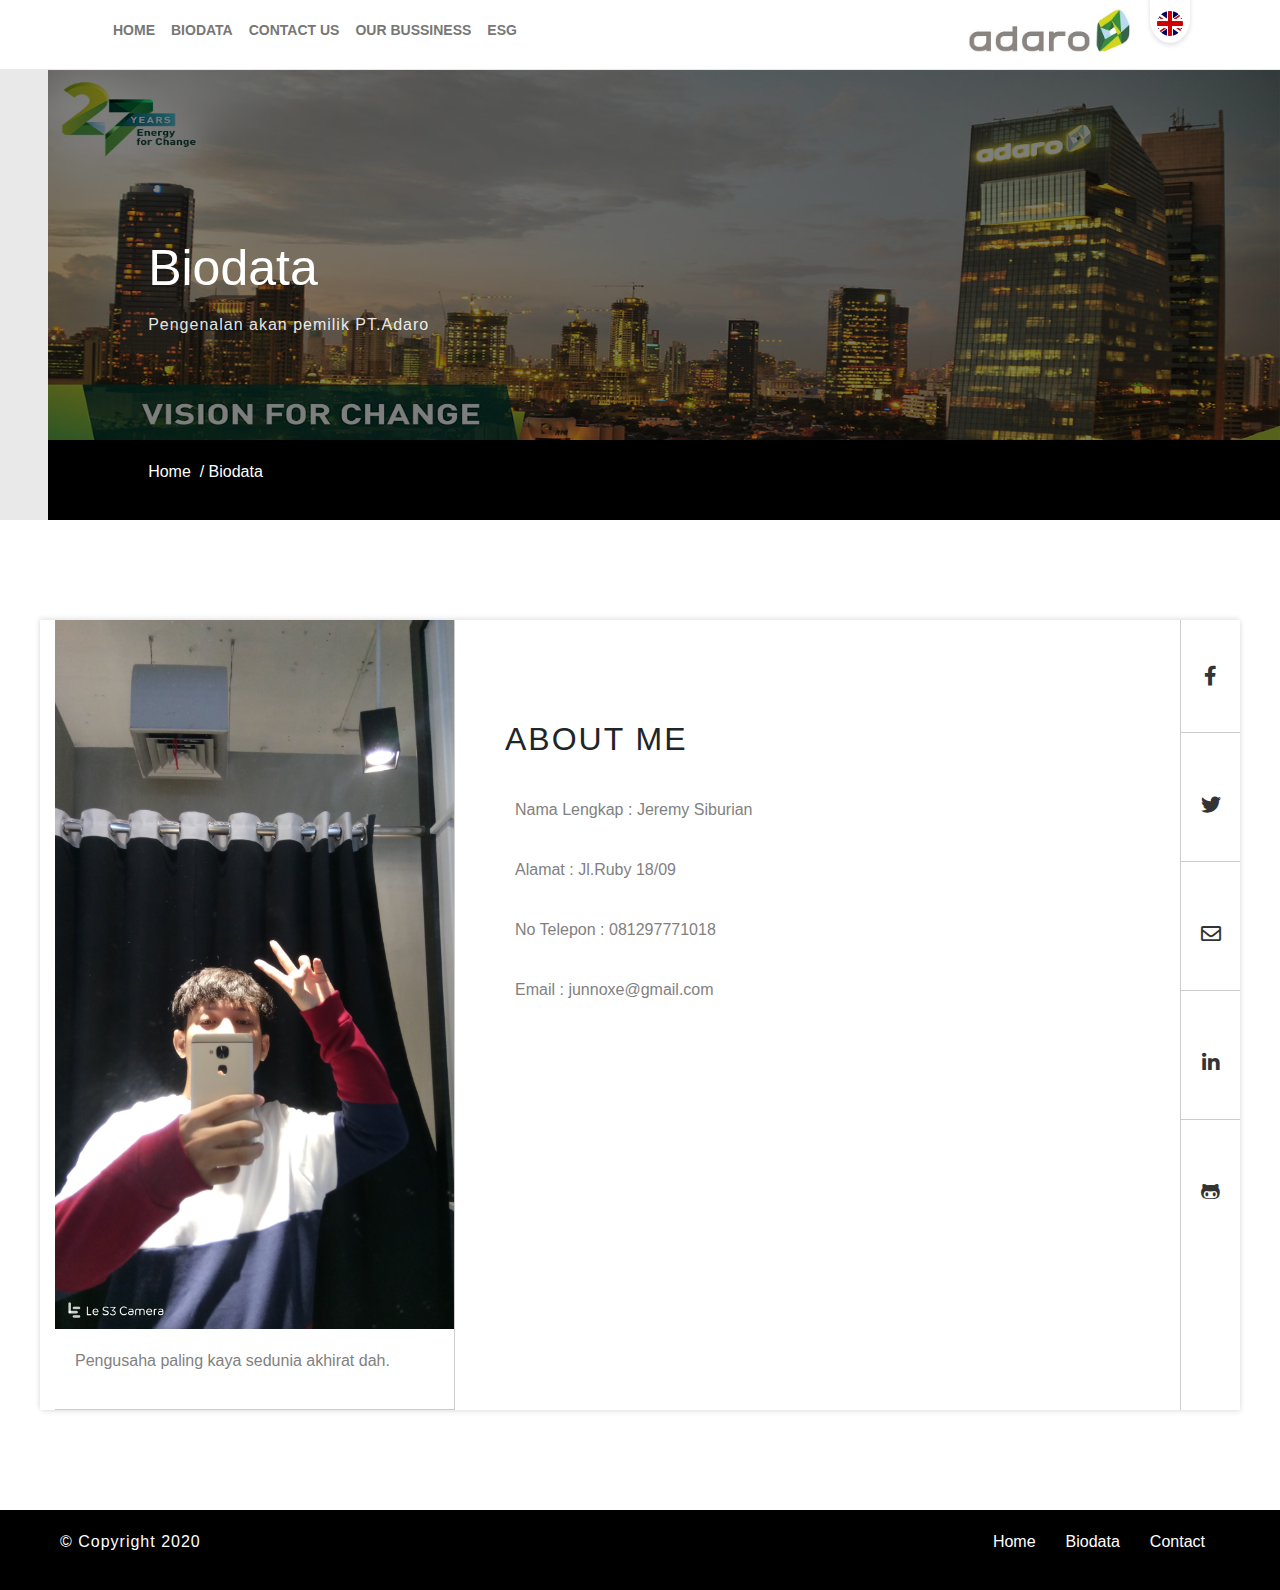
<file: biodata.html>
<!DOCTYPE html>
<html lang="en">
<head>
	<meta charset="utf-8">
	<meta name="viewport" content="width=device-width, initial-scale=1.0">
	<meta http-equiv="X-UA-Compatible" content="IE-Edge">
	<title>Biodata</title>
	<link rel="stylesheet" type="text/css" href="biodata.css">
	<link rel="stylesheet" type="text/css" href="index.css">	
	<link rel="stylesheet" href="https://cdnjs.cloudflare.com/ajax/libs/font-awesome/5.15.1/css/all.min.css">
	<link rel="stylesheet" href="https://maxcdn.bootstrapcdn.com/bootstrap/4.0.0/css/bootstrap.min.css" integrity="sha384-Gn5384xqQ1aoWXA+058RXPxPg6fy4IWvTNh0E263XmFcJlSAwiGgFAW/dAiS6JXm" crossorigin="anonymous">
</head>
<body>

		<nav class="navbar navbar-light navbar-expand-lg bg-white fixed-top">
			<div class="container d-flex justify-content-between align-items-center">
				<div class="left-column mr-auto">
					<ul class="navbar-nav mr-auto">
						<li class="nav-item active"><a class="nav-link" href="index.html">Home</a></li>
						<li class="nav-item"><a class="nav-link" href="biodata.html">Biodata</a></li>
						<li class="nav-item"><a class="nav-link" href="contact_us.html">Contact Us</a></li>
						<li class="nav-item"><a class="nav-link" href="our_bussiness.html">Our Bussiness</a></li>
						<li class="nav-item"><a class="nav-link" href="ESG.html">ESG</a></li>
					</ul>
				</div>
				<div class="right-column ml-auto d-flex justify-content-between align-items-center">
					<span class="fas fa-bars"></span>
					<a class="navbar-brand ml-auto" href="">
						<img src="logo_adaro.jpg" alt="">
					</a>
				</div>
				<div class="btnLanguage">
					<a href="">
						<img src="england.jpg" alt="">
					</a>
				</div>
			</div>
		</nav>

		<div class="content-images">
			<div class="left-column"></div>
			<div class="right-column">
				<img src="adaro4.jpg">
				<div class="img-overlay">
					<div class="img-text">
						<h1>Biodata</h1>
						<p>Pengenalan akan pemilik PT.Adaro</p>
					</div>
					<div class="accordion">
						<p><a href="index.html">Home</a>&nbsp; / Biodata</p>
					</div>
				</div>	
			</div>
		</div>

		<div class="wrapper-biodata">
			<div class="container">
				<div class="person">
					<img src="anaksoleh.jpg" alt="">
					<div class="text-person">
						<p>Pengusaha paling kaya sedunia akhirat dah.</p>
					</div>
				</div>
				<div class="isi-biodata">
					<h2>About Me</h2>
					<p class="info">
						<span class="namaLengkap">Nama Lengkap</span>
						<span class="separator">:</span>
						<span class="nama">Jeremy Siburian</span>
					</p>
					<p class="info">
						<span class="alamat">Alamat</span>
						<span class="separator">:</span>
						<span class="nama-jalan">Jl.Ruby 18/09</span>
					</p>
					<p class="info">
						<span class="phone">No Telepon</span>
						<span class="separator">:</span>
						<span class="no-telp">081297771018</span>
					</p>
					<p class="info">
						<span class="email">Email</span>
						<span class="separator">:</span>
						<span class="alamat-email">junnoxe@gmail.com</span>
					</p>
				</div>
				<div class="media-social">
					<p><a href=""><i class="fab fa-facebook-f"></i></a></p>
					<p><a href=""><i class="fab fa-twitter"></i></a></p>
					<p><a href=""><i class="far fa-envelope"></i></a></p>
					<p><a href=""><i class="fab fa-linkedin-in"></i></a></p>
					<p><a href=""><i class="fab fa-github-alt"></i></a></p>
				</div>
			</div>
		</div>


		<!-- FOOTER -->
		<div class="wrapper-footer">
			<footer>
				<div class="container">
					<p>&copy; Copyright 2020</p>
					<ul>
						<li><a href="">Home</a></li>
						<li><a href="">Biodata</a></li>
						<li><a href="">Contact</a></li>
					</ul>
				</div>
			</footer>
		</div>


<script src="script.js"></script>
</body>
</html>
</file>
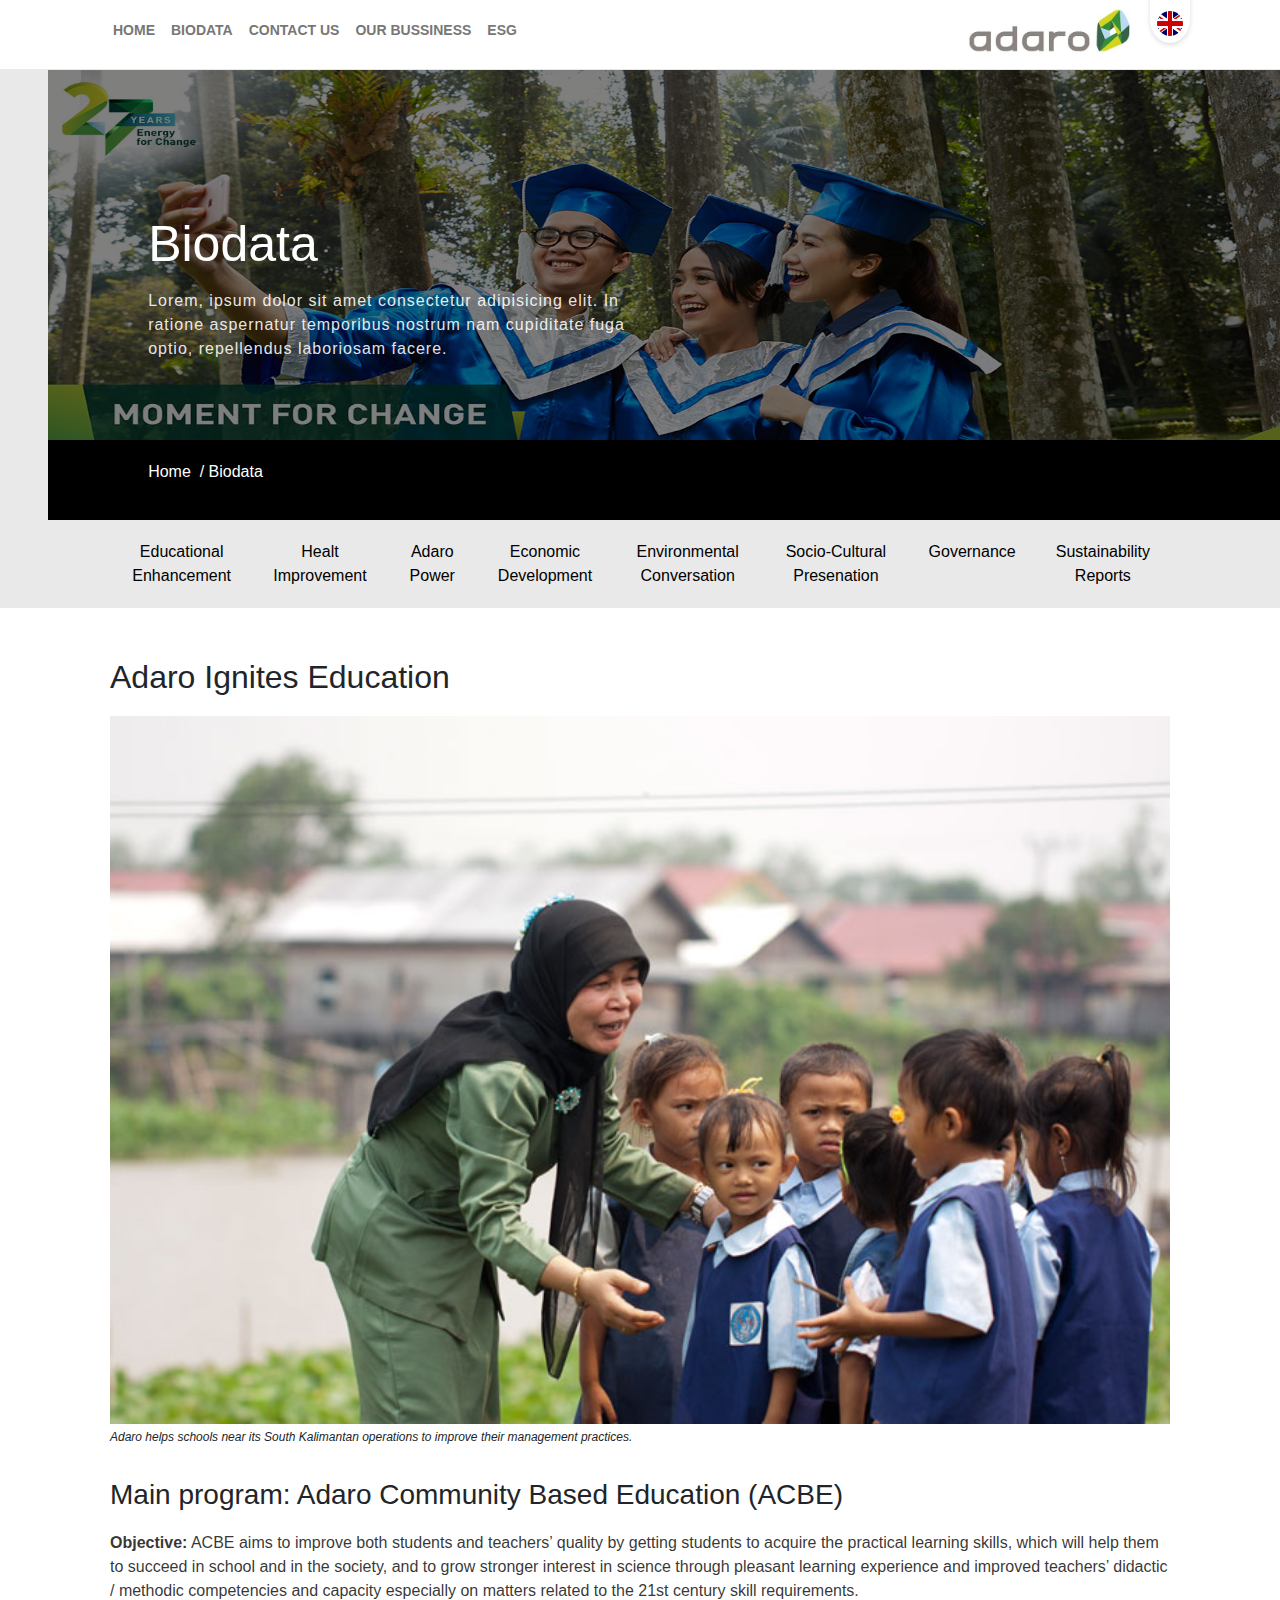
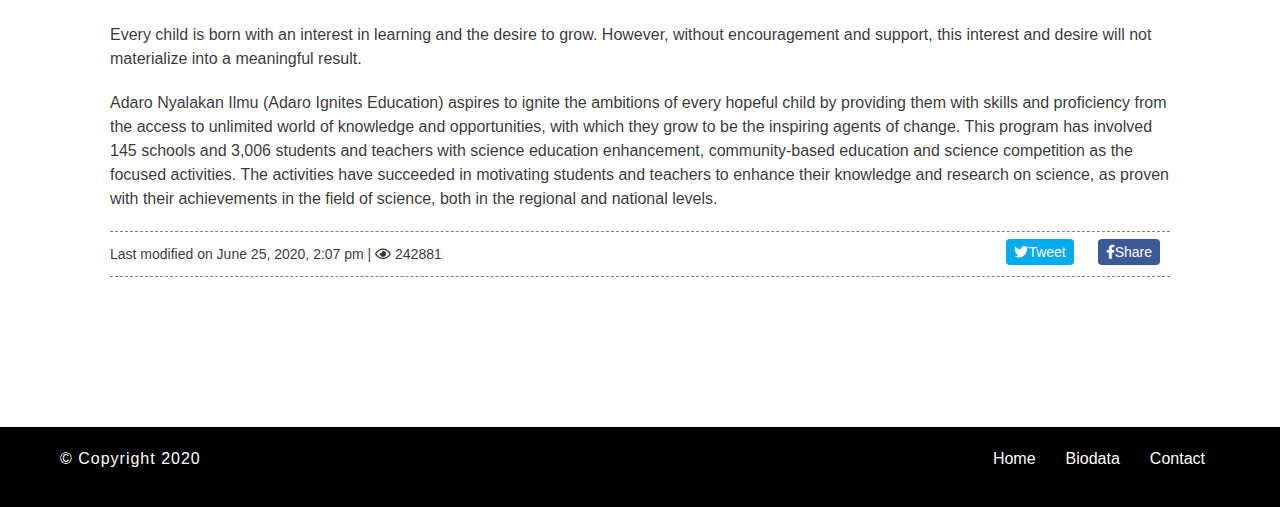
<file: ESG.html>
<!DOCTYPE html>
<html lang="en">
<head>
	<meta charset="utf-8">
	<meta name="viewport" content="width=device-width, initial-scale=1.0">
	<meta http-equiv="X-UA-Compatible" content="IE-Edge">
	<title>ESG</title>
	<link rel="stylesheet" type="text/css" href="ESG.css">
	<link rel="stylesheet" type="text/css" href="index.css">	
	<link rel="stylesheet" type="text/css" href="biodata.css">
	<link rel="stylesheet" href="https://cdnjs.cloudflare.com/ajax/libs/font-awesome/5.15.1/css/all.min.css">
	<link rel="stylesheet" href="https://maxcdn.bootstrapcdn.com/bootstrap/4.0.0/css/bootstrap.min.css" integrity="sha384-Gn5384xqQ1aoWXA+058RXPxPg6fy4IWvTNh0E263XmFcJlSAwiGgFAW/dAiS6JXm" crossorigin="anonymous">
</head>
<body>

		<nav class="navbar navbar-light navbar-expand-lg bg-white fixed-top">
			<div class="container d-flex justify-content-between align-items-center">
				<div class="left-column mr-auto">
					<ul class="navbar-nav mr-auto">
						<li class="nav-item active"><a class="nav-link" href="index.html">Home</a></li>
						<li class="nav-item"><a class="nav-link" href="biodata.html">Biodata</a></li>
						<li class="nav-item"><a class="nav-link" href="contact_us.html">Contact Us</a></li>
						<li class="nav-item"><a class="nav-link" href="our_bussiness.html">Our Bussiness</a></li>
						<li class="nav-item"><a class="nav-link" href="ESG.html">ESG</a></li>
					</ul>
				</div>
				<div class="right-column ml-auto d-flex justify-content-between align-items-center">
					<span class="fas fa-bars"></span>
					<a class="navbar-brand ml-auto" href="">
						<img src="logo_adaro.jpg" alt="">
					</a>
				</div>
				<div class="btnLanguage">
				<a href="">
					<img src="england.jpg" alt="">
				</a>
			</div>
			</div>
		</nav>

		<div class="content-images">
			<div class="left-column"></div>
			<div class="right-column">
				<img src="adaro3.jpg">
				<div class="img-overlay">
					<div class="img-text">
						<h1>Biodata</h1>
						<p>Lorem, ipsum dolor sit amet consectetur adipisicing elit. In ratione aspernatur temporibus nostrum nam cupiditate fuga optio, repellendus laboriosam facere.</p>
					</div>
					<div class="accordion">
						<p><a href="index.html">Home</a>&nbsp; / Biodata</p>
					</div>
				</div>	
			</div>
		</div>

		<div class="sub-menu">
			<div class="container">
				<div class="link">
					<a href="">
						Educational Enhancement
					</a>
					<a href="">
						Healt Improvement
					<a href="">
						Adaro Power
					</a>
					<a href="">
						Economic Development
					</a>
					<a href="">
						Environmental Conversation
					</a>
					<a href="">
						Socio-Cultural Presenation 
					</a>
					<a href="">
						Governance
					</a>
					<a href="">
						Sustainability Reports
					</a>
				</div>
			</div>
		</div>

		<div class="wrapper-content">
			<div class="container d-flex flex-column">
				<div class="img">
					<h2>Adaro Ignites Education</h2>
					<img src="ESG.jpg">
					<span>Adaro helps schools near its South Kalimantan operations to improve their management practices.</span>
				</div>
				<div class="text-content">
					<h3>Main program: Adaro Community Based Education (ACBE)</h3>
					<p><strong>Objective:</strong> ACBE aims to improve both students and teachers’ quality by getting students to acquire the practical learning skills, which will help them to succeed in school and in the society, and to grow stronger interest in science through pleasant learning experience and improved teachers’ didactic / methodic competencies and capacity especially on matters related to the 21st century skill requirements.</p>

					<p>Every child is born with an interest in learning and the desire to grow. However, without encouragement and support, this interest and desire will not materialize into a meaningful result.</p>

					<p>Adaro Nyalakan Ilmu (Adaro Ignites Education) aspires to ignite the ambitions of every hopeful child by providing them with skills and proficiency from the access to unlimited world of knowledge and opportunities, with which they grow to be the inspiring agents of change. This program has involved 145 schools and 3,006 students and teachers with science education enhancement, community-based education and science competition as the focused activities. The activities have succeeded in motivating students and teachers to enhance their knowledge and research on science, as proven with their achievements in the field of science, both in the regional and national levels.</p>

					<div class="riwayat-on">
						<p>Last modified on June 25, 2020, 2:07 pm | <i class="far fa-eye"></i> 242881</p>
						<div class="link-media-social">
							<a href="" class="tweet"><i class="fab fa-twitter"></i>Tweet</a>
							<a href="" class="facebook"><i class="fab fa-facebook-f"></i>Share</a>
						</div>
					</div>
				</div>
			</div>
		</div>


		<!-- FOOTER -->
		<div class="wrapper-footer">
			<footer>
				<div class="container">
					<p>&copy; Copyright 2020</p>
					<ul>
						<li><a href="">Home</a></li>
						<li><a href="">Biodata</a></li>
						<li><a href="">Contact</a></li>
					</ul>
				</div>
			</footer>
		</div>

<script src="script.js"></script>
</body>
</html>
</file>
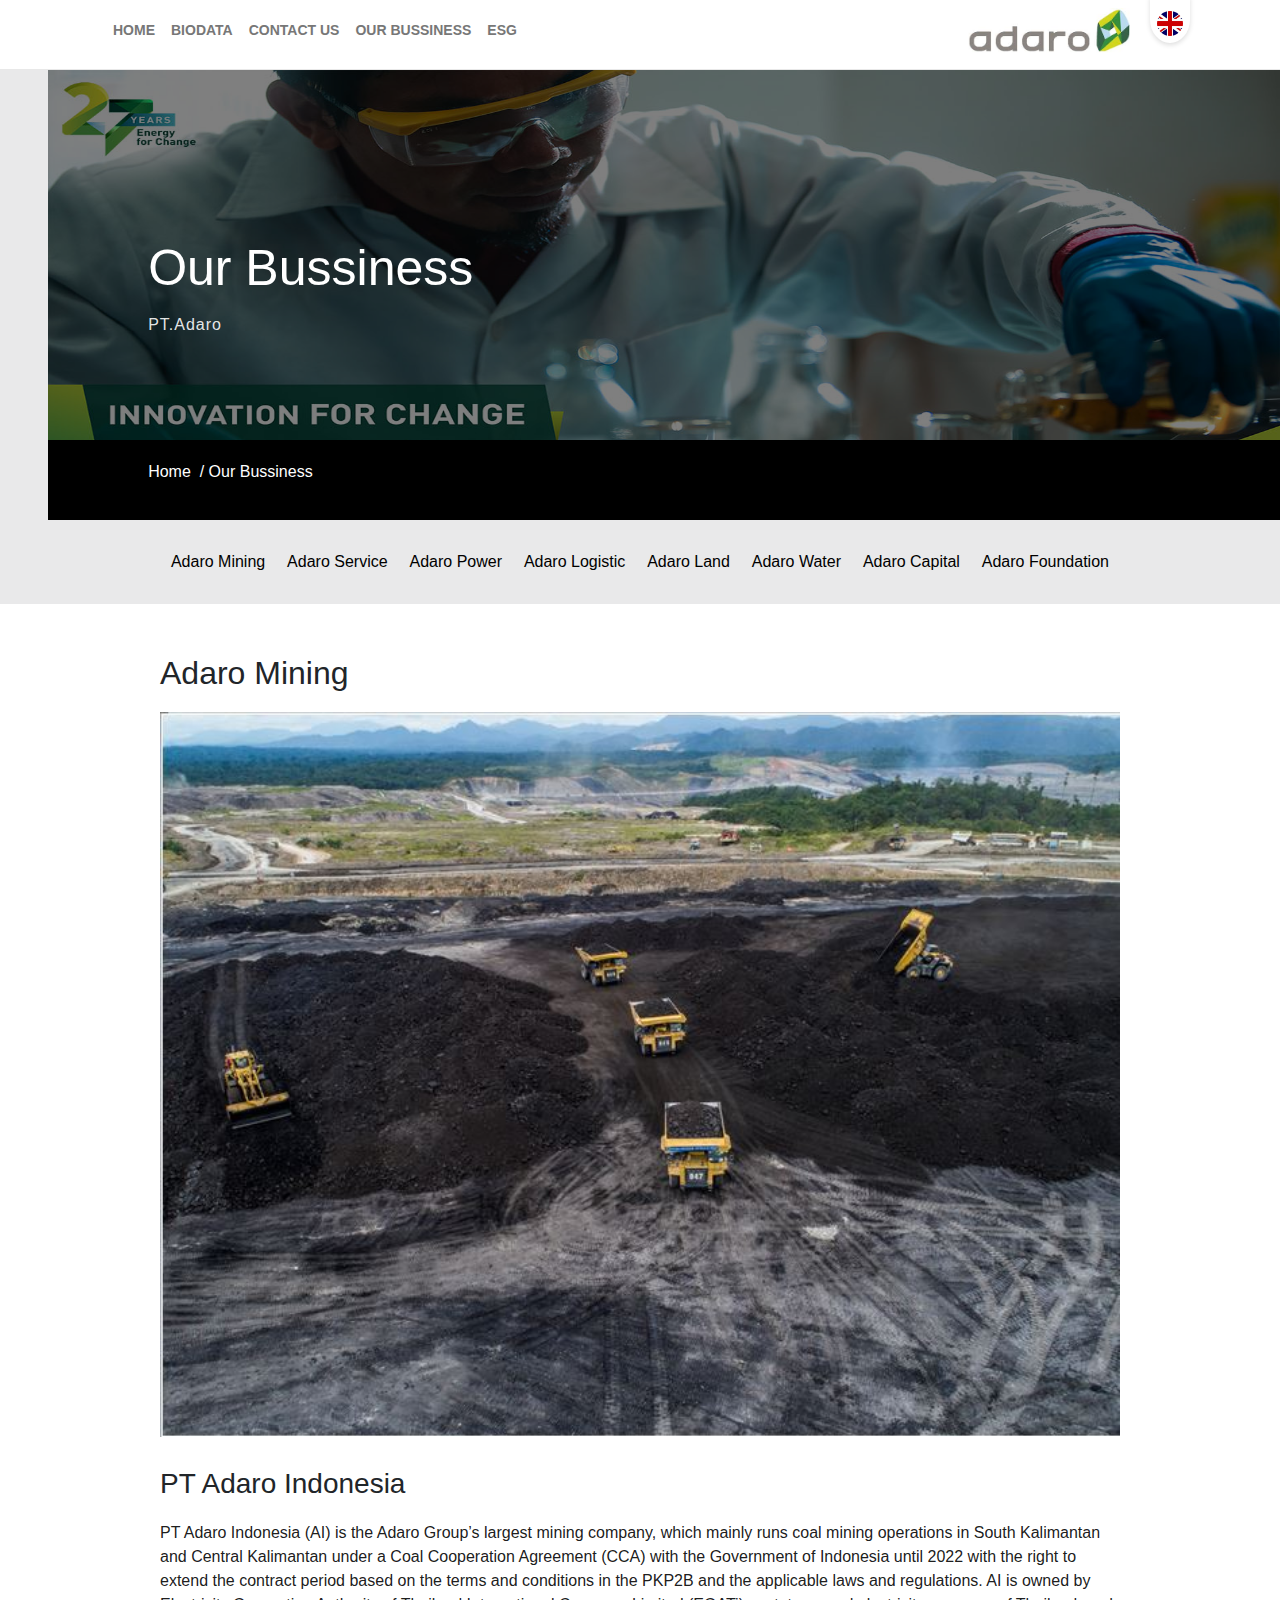
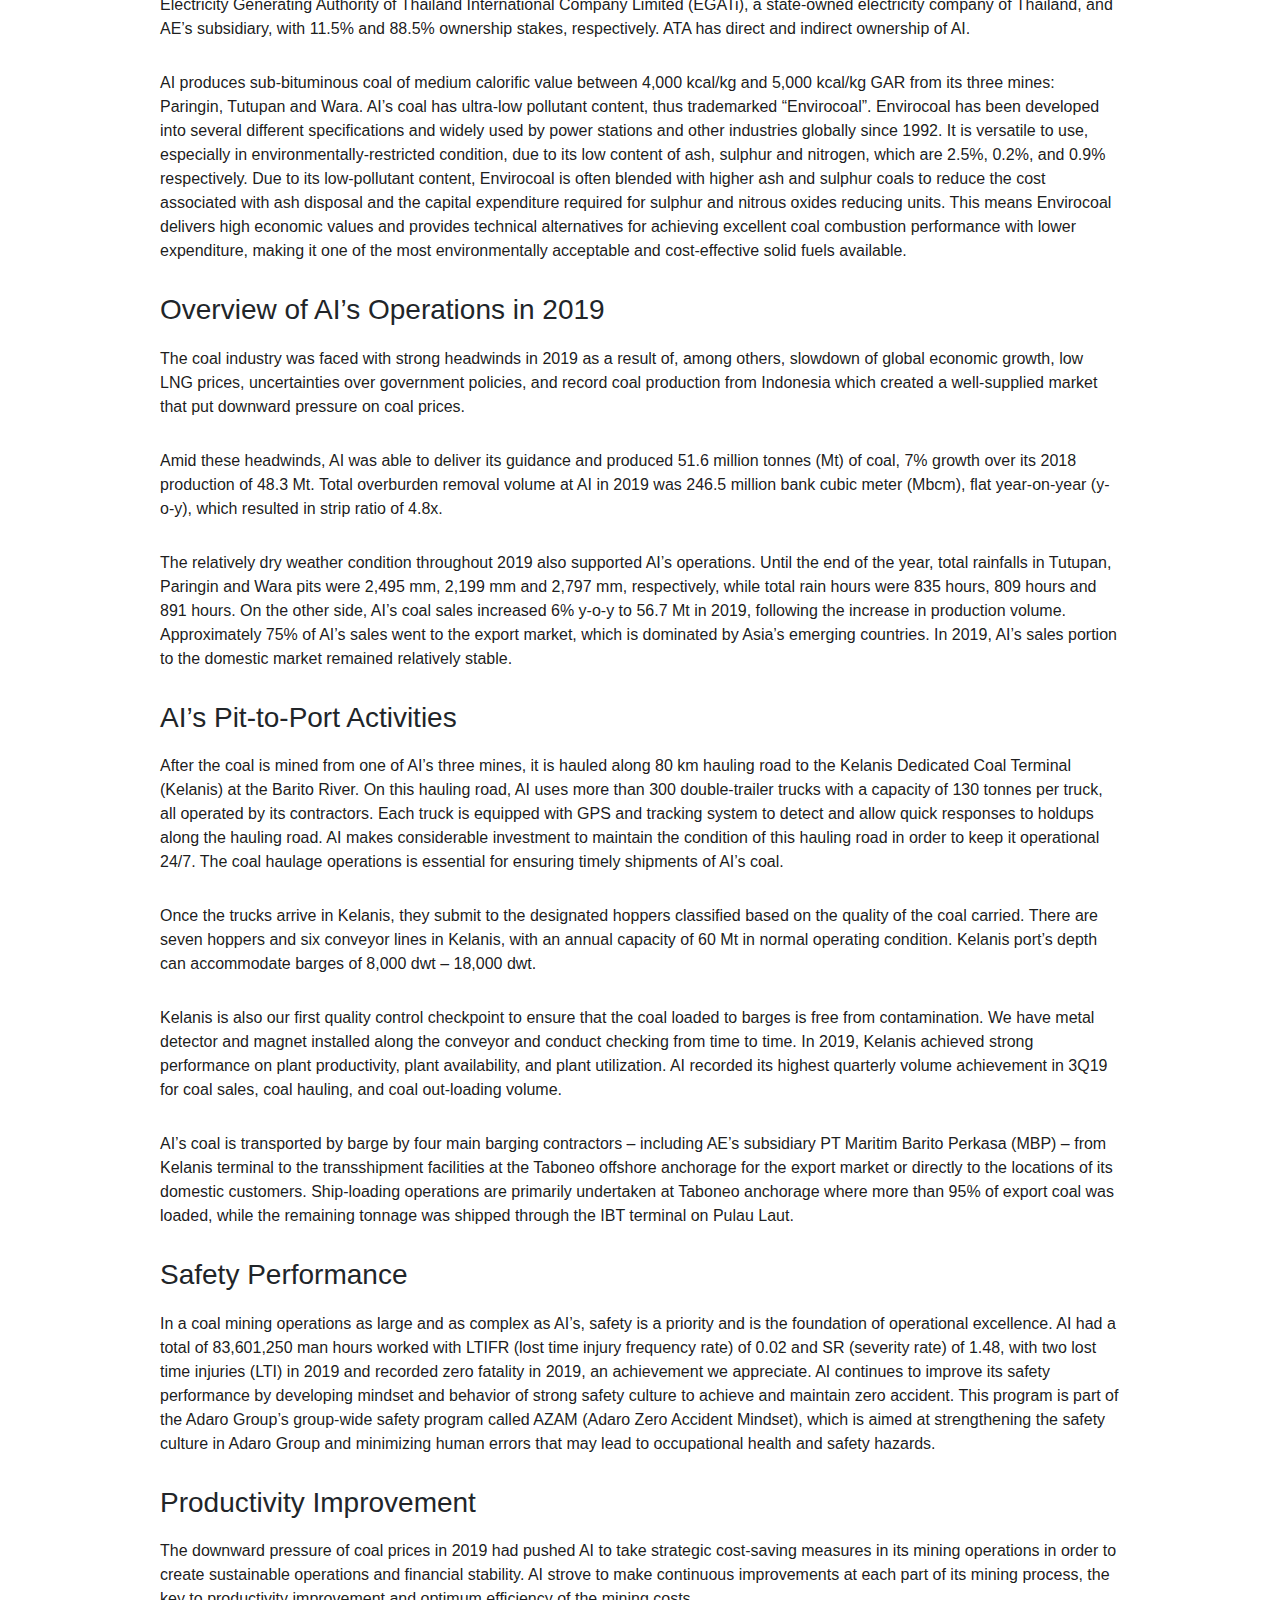
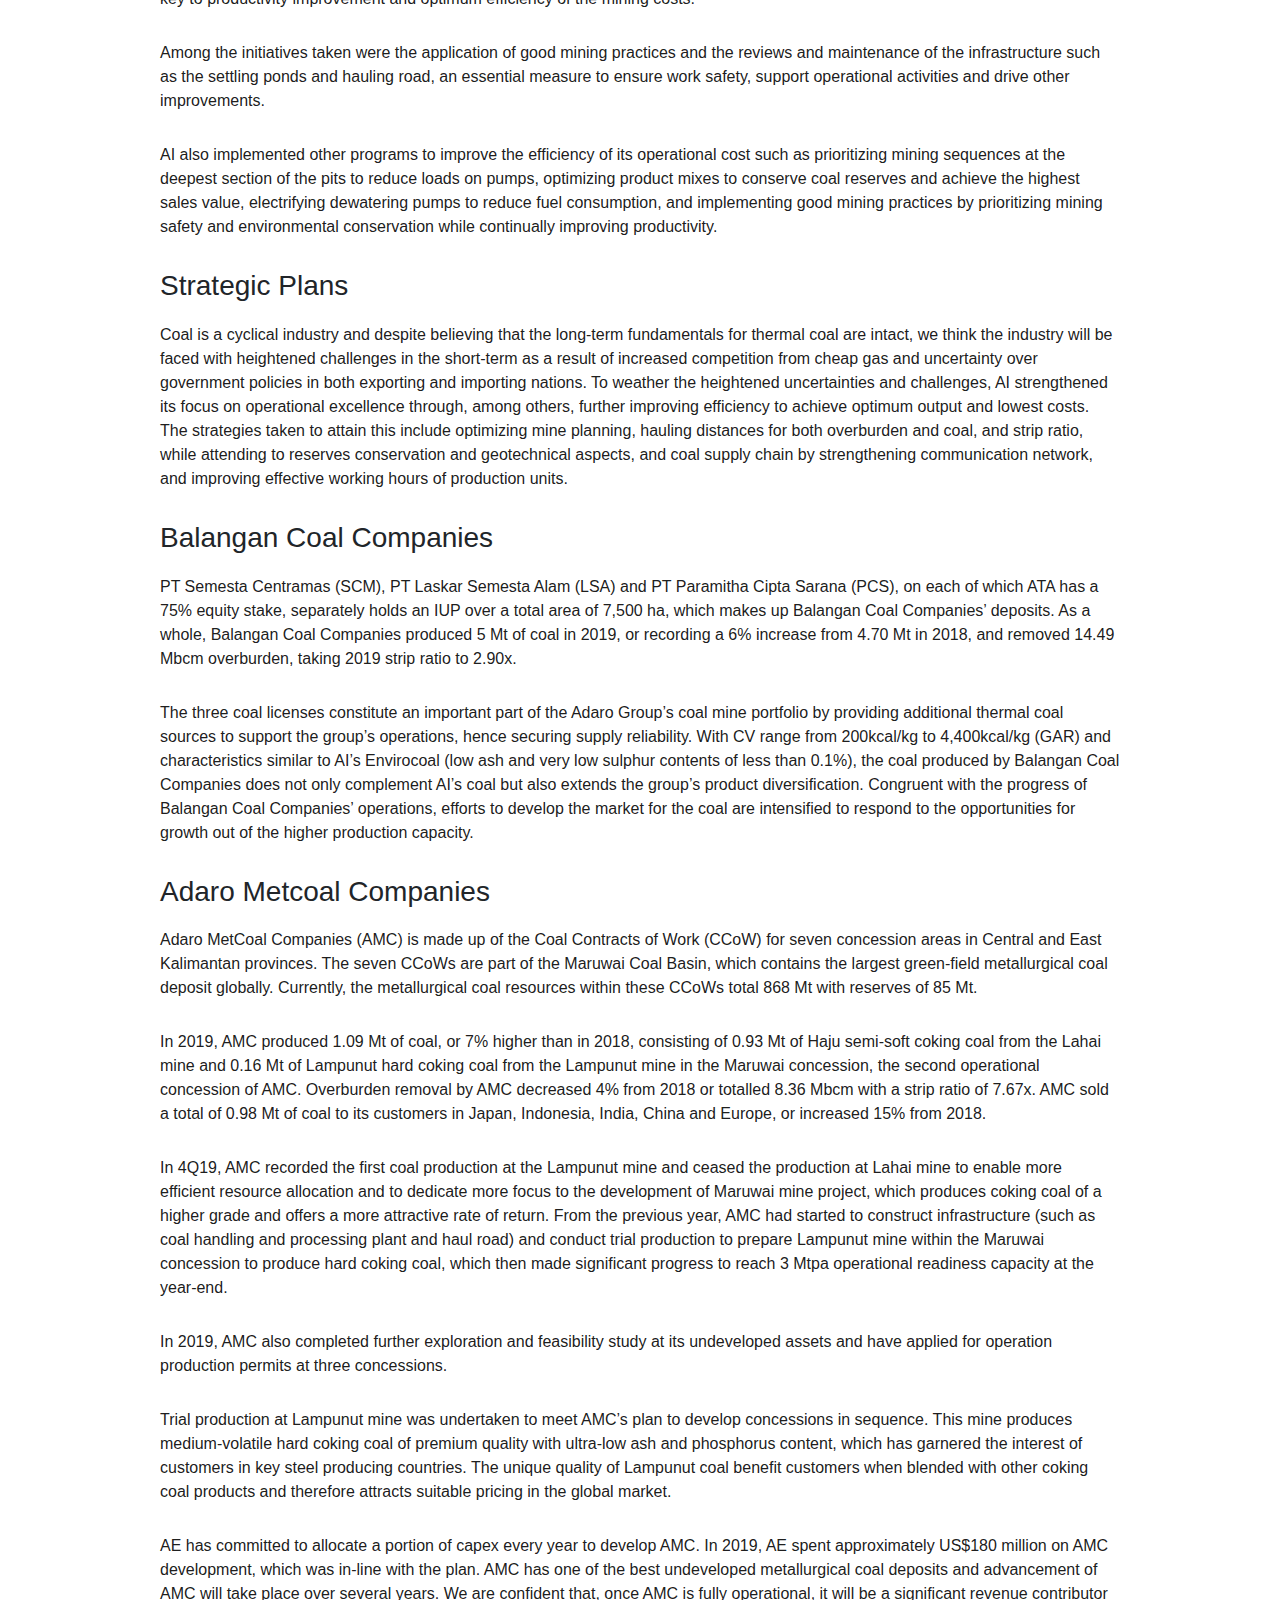
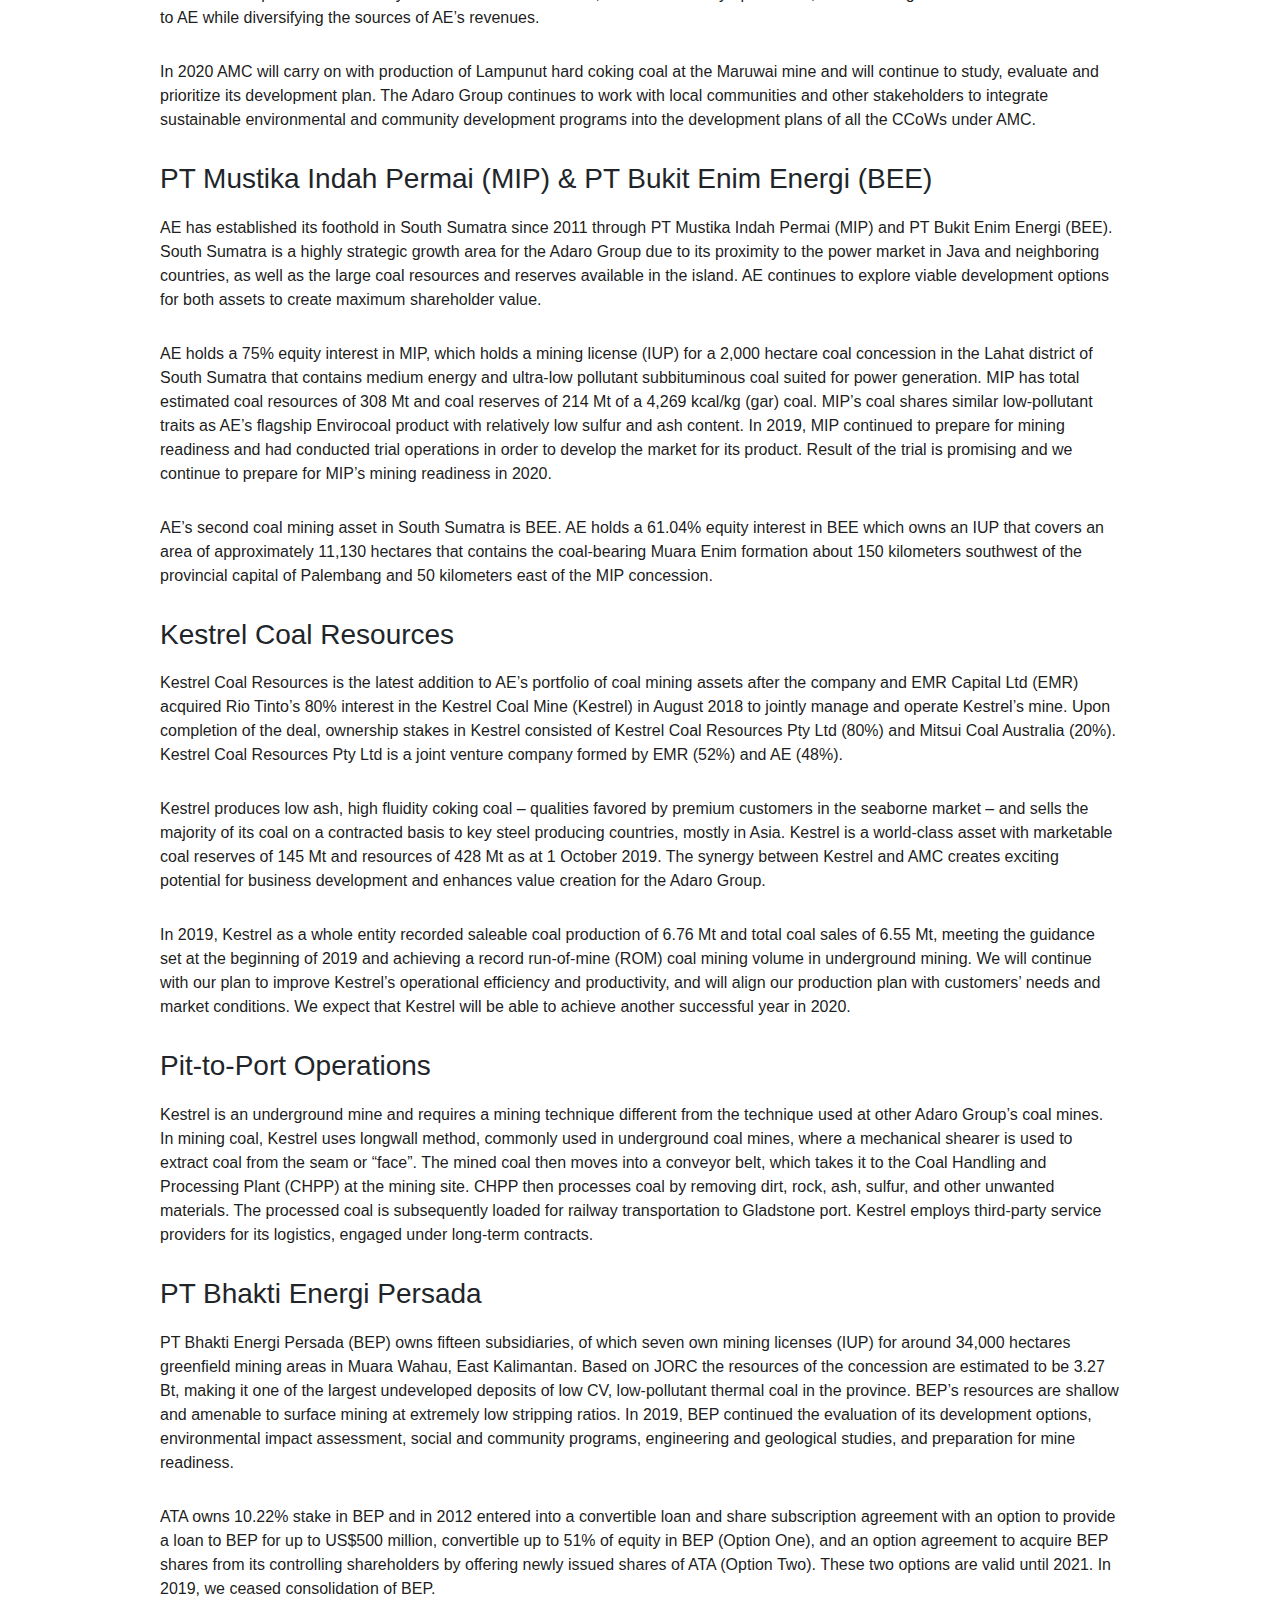
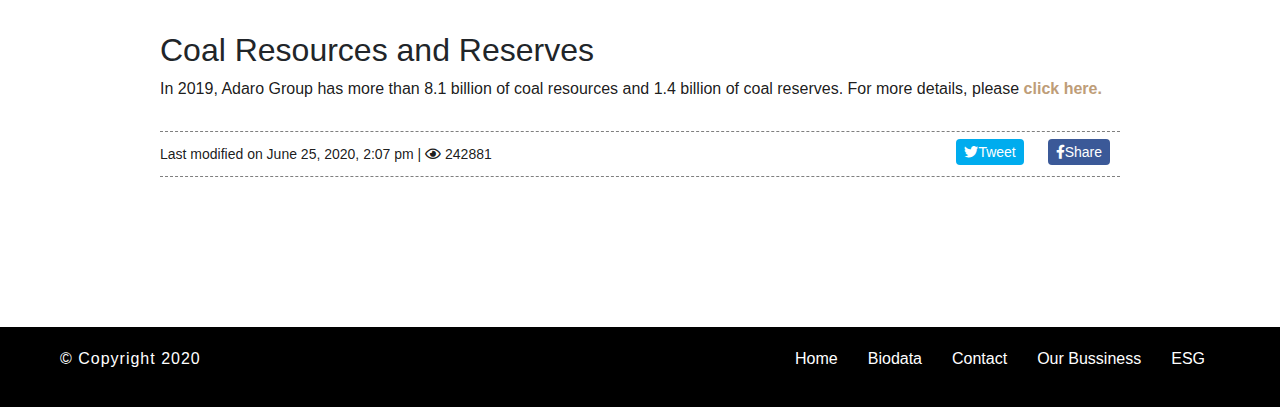
<file: our_bussiness.html>
<!DOCTYPE html>
<html lang="en">
<head>
	<meta charset="utf-8">
	<meta name="viewport" content="width=device-width, initial-scale=1.0">
	<meta http-equiv="X-UA-Compatible" content="IE-Edge">
	<title>Our Bussiness</title>
	<link rel="stylesheet" type="text/css" href="our_bussiness.css">
	<link rel="stylesheet" type="text/css" href="index.css">	
	<link rel="stylesheet" type="text/css" href="biodata.css">
	<link rel="stylesheet" href="https://cdnjs.cloudflare.com/ajax/libs/font-awesome/5.15.1/css/all.min.css">
	<link rel="stylesheet" href="https://maxcdn.bootstrapcdn.com/bootstrap/4.0.0/css/bootstrap.min.css" integrity="sha384-Gn5384xqQ1aoWXA+058RXPxPg6fy4IWvTNh0E263XmFcJlSAwiGgFAW/dAiS6JXm" crossorigin="anonymous">
</head>
<body>

<div class="wrapper">
		<nav class="navbar navbar-light navbar-expand-lg bg-white fixed-top">
			<div class="container d-flex justify-content-between align-items-center">
				<div class="left-column mr-auto">
					<ul class="navbar-nav mr-auto">
						<li class="nav-item active"><a class="nav-link" href="index.html">Home</a></li>
						<li class="nav-item"><a class="nav-link" href="biodata.html">Biodata</a></li>
						<li class="nav-item"><a class="nav-link" href="contact_us.html">Contact Us</a></li>
						<li class="nav-item"><a class="nav-link" href="our_bussiness.html">Our Bussiness</a></li>
						<li class="nav-item"><a class="nav-link" href="ESG.html">ESG</a></li>
					</ul>
				</div>
				<div class="right-column ml-auto d-flex justify-content-between align-items-center">
					<span class="fas fa-bars"></span>
					<a class="navbar-brand ml-auto" href="">
						<img src="logo_adaro.jpg" alt="">
					</a>
				</div>
				<div class="btnLanguage">
					<a href="">
						<img src="england.jpg" alt="">
					</a>
				</div>
			</div>
		</nav>

		<div class="content-images">
			<div class="left-column"></div>
			<div class="right-column">
				<img src="adaro2.jpg">
				<div class="img-overlay">
					<div class="img-text">
						<h1>Our Bussiness</h1>
						<p>PT.Adaro</p>
					</div>
					<div class="accordion">
						<p><a href="index.html">Home</a>&nbsp; / Our Bussiness</p>
					</div>
				</div>	
			</div>
		</div>

		<div class="sub-menu">
			<div class="container">
				<div class="link">
					<a href="">
						Adaro Mining
					</a>
					<a href="">
						Adaro Service
					<a href="">
						Adaro Power
					</a>
					<a href="">
						Adaro Logistic
					</a>
					<a href="">
						Adaro Land
					</a>
					<a href="">
						Adaro Water
					</a>
					<a href="">
						Adaro Capital
					</a>
					<a href="">
						Adaro Foundation
					</a>
				</div>
			</div>
		</div>

		<div class="content">
			<div class="container">
				<div class="img">
					<h2>Adaro Mining</h2>
					<img src="our_bussiness.jpg">
				</div>
				<div class="text">
					<h3>PT Adaro Indonesia</h3>
					<p>PT Adaro Indonesia (AI) is the Adaro Group’s largest mining company, which mainly runs coal mining operations in South Kalimantan and Central Kalimantan under a Coal Cooperation Agreement (CCA) with the Government of Indonesia until 2022 with the right to extend the contract period based on the terms and conditions in the PKP2B and the applicable laws and regulations. AI is owned by Electricity Generating Authority of Thailand International Company Limited (EGATi), a state-owned electricity company of Thailand, and AE’s subsidiary, with 11.5% and 88.5% ownership stakes, respectively. ATA has direct and indirect ownership of AI.</p>

					<p>AI produces sub-bituminous coal of medium calorific value between 4,000 kcal/kg and 5,000 kcal/kg GAR from its three mines: Paringin, Tutupan and Wara. AI’s coal has ultra-low pollutant content, thus trademarked “Envirocoal”. Envirocoal has been developed into several different specifications and widely used by power stations and other industries globally since 1992. It is versatile to use, especially in environmentally-restricted condition, due to its low content of ash, sulphur and nitrogen, which are 2.5%, 0.2%, and 0.9% respectively. Due to its low-pollutant content, Envirocoal is often blended with higher ash and sulphur coals to reduce the cost associated with ash disposal and the capital expenditure required for sulphur and nitrous oxides reducing units. This means Envirocoal delivers high economic values and provides technical alternatives for achieving excellent coal combustion performance with lower expenditure, making it one of the most environmentally acceptable and cost-effective solid fuels available.</p>


					<h3>Overview of AI’s Operations in 2019</h3>
					<p>The coal industry was faced with strong headwinds in 2019 as a result of, among others, slowdown of global economic growth, low LNG prices, uncertainties over government policies, and record coal production from Indonesia which created a well-supplied market that put downward pressure on coal prices.</p>

					<p>Amid these headwinds, AI was able to deliver its guidance and produced 51.6 million tonnes (Mt) of coal, 7% growth over its 2018 production of 48.3 Mt. Total overburden removal volume at AI in 2019 was 246.5 million bank cubic meter (Mbcm), flat year-on-year (y-o-y), which resulted in strip ratio of 4.8x.</p>

					<p>The relatively dry weather condition throughout 2019 also supported AI’s operations. Until the end of the year, total rainfalls in Tutupan, Paringin and Wara pits were 2,495 mm, 2,199 mm and 2,797 mm, respectively, while total rain hours were 835 hours, 809 hours and 891 hours. On the other side, AI’s coal sales increased 6% y-o-y to 56.7 Mt in 2019, following the increase in production volume. Approximately 75% of AI’s sales went to the export market, which is dominated by Asia’s emerging countries. In 2019, AI’s sales portion to the domestic market remained relatively stable.</p>

					<h3>AI’s Pit-to-Port Activities</h3>
					<p>After the coal is mined from one of AI’s three mines, it is hauled along 80 km hauling road to the Kelanis Dedicated Coal Terminal (Kelanis) at the Barito River. On this hauling road, AI uses more than 300 double-trailer trucks with a capacity of 130 tonnes per truck, all operated by its contractors. Each truck is equipped with GPS and tracking system to detect and allow quick responses to holdups along the hauling road. AI makes considerable investment to maintain the condition of this hauling road in order to keep it operational 24/7. The coal haulage operations is essential for ensuring timely shipments of AI’s coal.</p>

					<p>Once the trucks arrive in Kelanis, they submit to the designated hoppers classified based on the quality of the coal carried. There are seven hoppers and six conveyor lines in Kelanis, with an annual capacity of 60 Mt in normal operating condition. Kelanis port’s depth can accommodate barges of 8,000 dwt – 18,000 dwt.</p>

					<p>Kelanis is also our first quality control checkpoint to ensure that the coal loaded to barges is free from contamination. We have metal detector and magnet installed along the conveyor and conduct checking from time to time. In 2019, Kelanis achieved strong performance on plant productivity, plant availability, and plant utilization. AI recorded its highest quarterly volume achievement in 3Q19 for coal sales, coal hauling, and coal out-loading volume.</p>

					<p>AI’s coal is transported by barge by four main barging contractors – including AE’s subsidiary PT Maritim Barito Perkasa (MBP) – from Kelanis terminal to the transshipment facilities at the Taboneo offshore anchorage for the export market or directly to the locations of its domestic customers. Ship-loading operations are primarily undertaken at Taboneo anchorage where more than 95% of export coal was loaded, while the remaining tonnage was shipped through the IBT terminal on Pulau Laut.</p>

					<h3>Safety Performance</h3>
					<p>In a coal mining operations as large and as complex as AI’s, safety is a priority and is the foundation of operational excellence. AI had a total of 83,601,250 man hours worked with LTIFR (lost time injury frequency rate) of 0.02 and SR (severity rate) of 1.48, with two lost time injuries (LTI) in 2019 and recorded zero fatality in 2019, an achievement we appreciate. AI continues to improve its safety performance by developing mindset and behavior of strong safety culture to achieve and maintain zero accident. This program is part of the Adaro Group’s group-wide safety program called AZAM (Adaro Zero Accident Mindset), which is aimed at strengthening the safety culture in Adaro Group and minimizing human errors that may lead to occupational health and safety hazards.</p>

					<h3>Productivity Improvement</h3>
					<p>The downward pressure of coal prices in 2019 had pushed AI to take strategic cost-saving measures in its mining operations in order to create sustainable operations and financial stability. AI strove to make continuous improvements at each part of its mining process, the key to productivity improvement and optimum efficiency of the mining costs.</p>

					<p>Among the initiatives taken were the application of good mining practices and the reviews and maintenance of the infrastructure such as the settling ponds and hauling road, an essential measure to ensure work safety, support operational activities and drive other improvements.</p>

					<p>AI also implemented other programs to improve the efficiency of its operational cost such as prioritizing mining sequences at the deepest section of the pits to reduce loads on pumps, optimizing product mixes to conserve coal reserves and achieve the highest sales value, electrifying dewatering pumps to reduce fuel consumption, and implementing good mining practices by prioritizing mining safety and environmental conservation while continually improving productivity.</p>

					<h3>Strategic Plans</h3>

					<p>Coal is a cyclical industry and despite believing that the long-term fundamentals for thermal coal are intact, we think the industry will be faced with heightened challenges in the short-term as a result of increased competition from cheap gas and uncertainty over government policies in both exporting and importing nations. To weather the heightened uncertainties and challenges, AI strengthened its focus on operational excellence through, among others, further improving efficiency to achieve optimum output and lowest costs. The strategies taken to attain this include optimizing mine planning, hauling distances for both overburden and coal, and strip ratio, while attending to reserves conservation and geotechnical aspects, and coal supply chain by strengthening communication network, and improving effective working hours of production units.</p>

					<h3>Balangan Coal Companies</h3>
					<p>PT Semesta Centramas (SCM), PT Laskar Semesta Alam (LSA) and PT Paramitha Cipta Sarana (PCS), on each of which ATA has a 75% equity stake, separately holds an IUP over a total area of 7,500 ha, which makes up Balangan Coal Companies’ deposits. As a whole, Balangan Coal Companies produced 5 Mt of coal in 2019, or recording a 6% increase from 4.70 Mt in 2018, and removed 14.49 Mbcm overburden, taking 2019 strip ratio to 2.90x.</p>

					<p>The three coal licenses constitute an important part of the Adaro Group’s coal mine portfolio by providing additional thermal coal sources to support the group’s operations, hence securing supply reliability. With CV range from 200kcal/kg to 4,400kcal/kg (GAR) and characteristics similar to AI’s Envirocoal (low ash and very low sulphur contents of less than 0.1%), the coal produced by Balangan Coal Companies does not only complement AI’s coal but also extends the group’s product diversification. Congruent with the progress of Balangan Coal Companies’ operations, efforts to develop the market for the coal are intensified to respond to the opportunities for growth out of the higher production capacity.</p>

					<h3>Adaro Metcoal Companies</h3>

					<p>Adaro MetCoal Companies (AMC) is made up of the Coal Contracts of Work (CCoW) for seven concession areas in Central and East Kalimantan provinces. The seven CCoWs are part of the Maruwai Coal Basin, which contains the largest green-field metallurgical coal deposit globally. Currently, the metallurgical coal resources within these CCoWs total 868 Mt with reserves of 85 Mt.</p>

					<p>In 2019, AMC produced 1.09 Mt of coal, or 7% higher than in 2018, consisting of 0.93 Mt of Haju semi-soft coking coal from the Lahai mine and 0.16 Mt of Lampunut hard coking coal from the Lampunut mine in the Maruwai concession, the second operational concession of AMC. Overburden removal by AMC decreased 4% from 2018 or totalled 8.36 Mbcm with a strip ratio of 7.67x. AMC sold a total of 0.98 Mt of coal to its customers in Japan, Indonesia, India, China and Europe, or increased 15% from 2018.</p>


					<p>In 4Q19, AMC recorded the first coal production at the Lampunut mine and ceased the production at Lahai mine to enable more efficient resource allocation and to dedicate more focus to the development of Maruwai mine project, which produces coking coal of a higher grade and offers a more attractive rate of return. From the previous year, AMC had started to construct infrastructure (such as coal handling and processing plant and haul road) and conduct trial production to prepare Lampunut mine within the Maruwai concession to produce hard coking coal, which then made significant progress to reach 3 Mtpa operational readiness capacity at the year-end.</p>

					<p>In 2019, AMC also completed further exploration and feasibility study at its undeveloped assets and have applied for operation production permits at three concessions.</p>

					<p>Trial production at Lampunut mine was undertaken to meet AMC’s plan to develop concessions in sequence. This mine produces medium-volatile hard coking coal of premium quality with ultra-low ash and phosphorus content, which has garnered the interest of customers in key steel producing countries. The unique quality of Lampunut coal benefit customers when blended with other coking coal products and therefore attracts suitable pricing in the global market.</p>

					<p>AE has committed to allocate a portion of capex every year to develop AMC. In 2019, AE spent approximately US$180 million on AMC development, which was in-line with the plan. AMC has one of the best undeveloped metallurgical coal deposits and advancement of AMC will take place over several years. We are confident that, once AMC is fully operational, it will be a significant revenue contributor to AE while diversifying the sources of AE’s revenues.</p>


					<p>In 2020 AMC will carry on with production of Lampunut hard coking coal at the Maruwai mine and will continue to study, evaluate and prioritize its development plan. The Adaro Group continues to work with local communities and other stakeholders to integrate sustainable environmental and community development programs into the development plans of all the CCoWs under AMC.</p>

					<h3>PT Mustika Indah Permai (MIP) & PT Bukit Enim Energi (BEE)</h3>

					<p>AE has established its foothold in South Sumatra since 2011 through PT Mustika Indah Permai (MIP) and PT Bukit Enim Energi (BEE). South Sumatra is a highly strategic growth area for the Adaro Group due to its proximity to the power market in Java and neighboring countries, as well as the large coal resources and reserves available in the island. AE continues to explore viable development options for both assets to create maximum shareholder value.</p>

					<p>AE holds a 75% equity interest in MIP, which holds a mining license (IUP) for a 2,000 hectare coal concession in the Lahat district of South Sumatra that contains medium energy and ultra-low pollutant subbituminous coal suited for power generation. MIP has total estimated coal resources of 308 Mt and coal reserves of 214 Mt of a 4,269 kcal/kg (gar) coal. MIP’s coal shares similar low-pollutant traits as AE’s flagship Envirocoal product with relatively low sulfur and ash content. In 2019, MIP continued to prepare for mining readiness and had conducted trial operations in order to develop the market for its product. Result of the trial is promising and we continue to prepare for MIP’s mining readiness in 2020.</p>

					<p>AE’s second coal mining asset in South Sumatra is BEE. AE holds a 61.04% equity interest in BEE which owns an IUP that covers an area of approximately 11,130 hectares that contains the coal-bearing Muara Enim formation about 150 kilometers southwest of the provincial capital of Palembang and 50 kilometers east of the MIP concession.</p>

					<h3>Kestrel Coal Resources</h3>

					<p>Kestrel Coal Resources is the latest addition to AE’s portfolio of coal mining assets after the company and EMR Capital Ltd (EMR) acquired Rio Tinto’s 80% interest in the Kestrel Coal Mine (Kestrel) in August 2018 to jointly manage and operate Kestrel’s mine. Upon completion of the deal, ownership stakes in Kestrel consisted of Kestrel Coal Resources Pty Ltd (80%) and Mitsui Coal Australia (20%). Kestrel Coal Resources Pty Ltd is a joint venture company formed by EMR (52%) and AE (48%).</p>

					<p>Kestrel produces low ash, high fluidity coking coal – qualities favored by premium customers in the seaborne market – and sells the majority of its coal on a contracted basis to key steel producing countries, mostly in Asia. Kestrel is a world-class asset with marketable coal reserves of 145 Mt and resources of 428 Mt as at 1 October 2019. The synergy between Kestrel and AMC creates exciting potential for business development and enhances value creation for the Adaro Group.</p>

					<p>In 2019, Kestrel as a whole entity recorded saleable coal production of 6.76 Mt and total coal sales of 6.55 Mt, meeting the guidance set at the beginning of 2019 and achieving a record run-of-mine (ROM) coal mining volume in underground mining. We will continue with our plan to improve Kestrel’s operational efficiency and productivity, and will align our production plan with customers’ needs and market conditions. We expect that Kestrel will be able to achieve another successful year in 2020.</p>

					<h3>Pit-to-Port Operations</h3>

					<p>Kestrel is an underground mine and requires a mining technique different from the technique used at other Adaro Group’s coal mines. In mining coal, Kestrel uses longwall method, commonly used in underground coal mines, where a mechanical shearer is used to extract coal from the seam or “face”. The mined coal then moves into a conveyor belt, which takes it to the Coal Handling and Processing Plant (CHPP) at the mining site. CHPP then processes coal by removing dirt, rock, ash, sulfur, and other unwanted materials. The processed coal is subsequently loaded for railway transportation to Gladstone port. Kestrel employs third-party service providers for its logistics, engaged under long-term contracts.</p>

					<h3>PT Bhakti Energi Persada</h3>

					<p>PT Bhakti Energi Persada (BEP) owns fifteen subsidiaries, of which seven own mining licenses (IUP) for around 34,000 hectares greenfield mining areas in Muara Wahau, East Kalimantan. Based on JORC the resources of the concession are estimated to be 3.27 Bt, making it one of the largest undeveloped deposits of low CV, low-pollutant thermal coal in the province. BEP’s resources are shallow and amenable to surface mining at extremely low stripping ratios. In 2019, BEP continued the evaluation of its development options, environmental impact assessment, social and community programs, engineering and geological studies, and preparation for mine readiness.</p>

					<p>ATA owns 10.22% stake in BEP and in 2012 entered into a convertible loan and share subscription agreement with an option to provide a loan to BEP for up to US$500 million, convertible up to 51% of equity in BEP (Option One), and an option agreement to acquire BEP shares from its controlling shareholders by offering newly issued shares of ATA (Option Two). These two options are valid until 2021. In 2019, we ceased consolidation of BEP.</p>

					<h2>Coal Resources and Reserves</h2>

					<p>In 2019, Adaro Group has more than 8.1 billion of coal resources and 1.4 billion of coal reserves. For more details, please <a href=""> click here.</a></p>

					<div class="riwayat-on">
						<p>Last modified on June 25, 2020, 2:07 pm | <i class="far fa-eye"></i> 242881</p>
						<div class="link-media-social">
							<a href="" class="tweet"><i class="fab fa-twitter"></i>Tweet</a>
							<a href="" class="facebook"><i class="fab fa-facebook-f"></i>Share</a>
						</div>
					</div>
				</div>
			</div>
		</div>


		<!-- footer -->
		<div class="wrapper-footer">
			<footer>
				<div class="container">
					<p>&copy; Copyright 2020</p>
					<ul>
						<li><a href="">Home</a></li>
						<li><a href="">Biodata</a></li>
						<li><a href="">Contact</a></li>
						<li><a href="">Our Bussiness</a></li>
						<li><a href="">ESG</a></li>
					</ul>
				</div>
			</footer>
		</div>

<script src="script.js"></script>	
</body>
</html>
</file>
<file: biodata.css>
/*BIODATA.HTML*/

*{
	margin: 0;
	padding: 0;
	box-sizing: border-box;
	list-style: none;
}

body{
	font-family: 'Poppins', sans-serif;
	background: #ffff;
}

.content-images{
	width: 100%;
	height: 450px;
	display: flex;
	margin-top: 70px;
}

.content-images .left-column{
	width: 50px;
	height: 100%;
	background: rgba(35,37,45,0.1);
}

.content-images .right-column{
	position: relative;
	width: 100%;
	height: 100%;
}

.content-images .right-column img{
	width: 100%;
	height: 100%;
}

.content-images .right-column .img-overlay{
	position: absolute;
	top: 0;
	left: 0;
	width: 100%;
	height: 100%;
	background: rgba(0,0,0,0.5);
	display: flex;
	align-items: center;
}

.content-images .right-column .img-overlay .img-text{
	max-width: 500px;
	color: #fff;
	margin-left: 100px;
}

.content-images .right-column .img-overlay .img-text h1{
	margin-bottom: 15px;
	font-size: 50px;
}

.content-images .right-column .img-overlay .img-text p{
	line-height: 1.5rem;
	letter-spacing: 1px;
	color: rgba(255,255,255,0.9);
}

.content-images .right-column .img-overlay .accordion{
	position: absolute;
	bottom: 0;
	left: 0;
	width: 100%;
	padding: 20px;
	background: #000;
}

.content-images .right-column .img-overlay .accordion p{
	margin-left: 80px;
	color: #fff;
}

.content-images .right-column .img-overlay .accordion p a{
	color: #fff;
	text-decoration: none;
}

.content-images .right-column .img-overlay .accordion p a:hover{
	color: #be9d78;
}

.wrapper-biodata{
	margin: 100px 20px;
}

.wrapper-biodata .container{
	max-width: 1200px;
	margin: 0 auto;
	background: #fff;
	box-shadow: 1px 2px 5px rgba(0,0,0,0.09), -1px -2px 5px rgba(0,0,0,0.09);
	display: flex;
	position: relative;
}

.wrapper-biodata .container .person{
	width: 400px;
	border-right: 1px solid rgba(0,0,0,0.2);
	border-bottom: 1px solid rgba(0,0,0,0.2);
	border-bottom-width: 100%;
}

.wrapper-biodata .container .person img{
	width: 100%;
}

.wrapper-biodata .container .person .text-person{
	padding: 20px;
}

.wrapper-biodata .container .person .text-person p{
	line-height: 1.5rem;
	color: #818181;
}

.wrapper-biodata .container .isi-biodata{
	padding: 100px 50px;
}

.wrapper-biodata .container .isi-biodata h2{
	margin-bottom: 30px;
	letter-spacing: 2px;
	text-transform: uppercase;
}

.wrapper-biodata .container .isi-biodata .info{
	color: #818181;
	padding: 10px 10px;
}

.wrapper-biodata .container .media-social{
	position: absolute;
	top: 0;
	right: 0;
	width: 60px;
	height: 100%;
	border-left: 1px solid rgba(0,0,0,0.2);
}

.wrapper-biodata .container .media-social p{
	text-align: center;
}

.wrapper-biodata .container .media-social p a{
	font-size: 20px;
	border-bottom: 1px solid #ccc;
	color: #333;
	text-decoration: none;
	padding: 46px 20px;
	display: flex;
	flex-direction: column;
}

.wrapper-biodata .container .media-social p:last-child a{
	border-bottom: none;
}


/*Footer*/
footer{
	width: 100%;
	background: #000;
	padding: 20px;
}

footer .container{
	max-width: 1200px;
	margin: 0 auto;
	padding: 0 20px;
	display: flex;
	justify-content: space-between;
	align-items: center;
	color: #fff;
}

footer .container p{
	letter-spacing: 1px;
}


footer .container ul{
	display: flex;
}

footer .container ul li{
	margin: 0 5px;
}

footer .container ul li a{
	padding: 5px 10px;
	color: #fff;
	text-decoration: none;
	align-items: center;
}

footer .container ul li a:hover{
	color: #be9d78;
}

/*Responsive*/

@media screen and (max-width: 1120px){
	.wrapper-biodata .container .person{
		width: 300px;
	}

	.wrapper-biodata .container .person img{
		width: 100%;
		height: 300px;
	}

	.wrapper-biodata .container .media-social p a{
		padding: 40px 20px;
	}
}

@media screen and (max-width: 920px){
	.wrapper-biodata .container{
		display: block;
		max-width: 800px;
	}

	.wrapper-biodata .container .person{
		width: 100%;
		padding: 20px 50px;
		border-left: none;
		margin: 0 auto;
	}

	.wrapper-biodata .container .person img{
		width: 70%;
		margin: 20px auto;
		text-align: center;
		display: block;
	}

	.wrapper-biodata .container .media-social{
		position: static;
		display: flex;
		border-top: 1px solid rgba(0,0,0,0.2);
		width: 100%;
		justify-content: space-around;
	}

	.wrapper-biodata .container .person .text-person{
		width: 100%;
		padding: 20px;
	}

	.wrapper-biodata .container .media-social p a{
		padding: 20px;
		border-bottom: none;
		text-align: center;
		display: inline-block;
	}
}

@media screen and (max-width: 800px){
	.row{
		display: block;
	}

	.row .left-column{
		width: 0;
		height: 0;
		background: none;
		display: none;
	}

	.row .right-column{
		display: block;
		width: 100%;
		margin-left: -20px;
	}
}

@media screen and (max-width:680px){
	.row .right-column .img-overlay .img-text{
		max-width: 500px;
		color: #fff;
		margin-left: 30px;
		padding: 0 10px;
	}

	.row .right-column .img-overlay .accordion{
		position: absolute;
		bottom: 0;
		left: 0;
		width: 100%;
		padding: 20px;
		background: #000;
	}

	.row .right-column .img-overlay .accordion p{
		margin-left: 20px;
		color: #fff;
	}
}

@media screen and (max-width: 600px){
	.wrapper-biodata .container .person{
		width: 100%;
		padding: 20px;
	}
	.wrapper-biodata .container .person img{
		width: 90%;
	}

	footer .container{
		flex-direction: column;
	}

	footer .container p{
		margin-bottom: 15px;
	}
}

@media screen and (max-width: 450px){
	.wrapper-biodata .container .isi-biodata{
		padding: 50px 30px;
	}

	.wrapper-biodata .container .isi-biodata .info{
		padding: 10px 0;
	}
}
</file>
<file: index.css>
*{
	margin: 0;
	padding: 0;
	box-sizing: border-box;
	list-style: none;
}

body{
	font-family: -apple-system,BlinkMacSystemFont,"Segoe UI",Roboto,"Helvetica Neue",Arial,sans-serif,"Apple Color Emoji","Segoe UI Emoji","Segoe UI Symbol"
	background: #ecf1f4;
}

.navbar{
	height: 70px;
	border-bottom: 1px solid rgba(0,0,0,0.09);
	padding: 0;
}

.navbar-brand img{
	width: 180px;
	height: 45px;
	margin-right: 20px;
}

.navbar .container{
	max-width: 1100px;
	position: relative;
	height: inherit;
	margin-top: -8px;
}

.navbar .container .right-column span.fa-bars{
	font-size: 20px;
	padding: 5px 12px;
	border: 1px solid #ddd;
	border-radius: 4px;
	background: #ddd;
	color: #888;
	display: none;
	cursor: pointer;
}

.navbar-light .navbar-nav .nav-link{
	color: #777 !important;
	font-weight: bold;
	font-size: 14px;
}

.navbar-light  .navbar-nav  .nav-item.active  .nav-link{
	color: #6EC139;
}

.nav-link{
	text-transform: uppercase;
}

.navbar .btnLanguage{
	position: absolute;
    width: 40px;
    height: auto;
    background-color: #fff;
    right: 0px;
    top: 0px;
    border-radius: 0px 0px 50% 50%;
    padding: 15px 7px 7px 7px;
    box-shadow: 0px 2px 5px #ddd;
}

.navbar .btnLanguage a{
	text-decoration: none;
}

.navbar .btnLanguage a img{
	width: 100%;
	border-radius: 50%;
	height: 25px;
}


.wrapper-carousel{
	width: 100%;
	position: relative;
	background: #fff;
	padding: 0 50px;
	margin-top: 70px;
}

.wrapper-carousel .bar-saham{
	position: absolute;
	bottom: 10px;
	right: 80px;
	z-index: 3;
	border-radius: 5px;
}

.wrapper-carousel .bar-saham span{
	margin-left: 2px;
}

.wrapper-carousel .bar-saham span.text-delay{
	color: #c4c5c6;
    font-size: 13px;
    display: inline-block;
    margin-left: 5px
}

.wrapper-carousel .bar-saham label{
	background: #054337;
	color: #f0f643;
	margin-bottom: 0;
	border-radius: 5px;
}

.wrapper-carousel .carousel-item{
	height: 100%;
}

.wrapper-fitur{
	width: 100%;
	padding: 20px;
	background: rgba(35,37,45,0.1); 
}

.wrapper-fitur .container{
	max-width: 1200px;
	margin: 0 auto;
}

.wrapper-fitur .container a{
	display: flex;
	align-items: center;
	color: #000;
	text-decoration: none;
}

.wrapper-fitur .container a i{
	font-size: 45px;
}

.wrapper-fitur .container a div{
	margin-left: 15px;
}

.wrapper-fitur .container a div p{
	line-height: 0;
	margin-bottom: 0;
}

.wrapper-fitur .container a span{
	font-size: 14px;
}

.wrapper-fitur .container a:hover{
	color: #be9d78;
}

.wrapper-content{
	width: 100%;
	padding: 50px 0;
}

.wrapper-content .container{
	max-width: 1100px;
	margin: 0 auto;
	padding: 0 20px;
	display: flex;
	justify-content: space-between;
}

.wrapper-content .container .content-left-column{
	max-width: 900px;
}

.wrapper-content .container .content-left-column h2{
	margin-bottom: 15px;
	padding: 15px 0;
}

.wrapper-content .container .content-left-column .link-img{
	margin: 50px 0;
	text-align: center;
}

.wrapper-content .container .content-left-column .link-img a{
	text-decoration: none;
	color: #000;
}

.wrapper-content .container .content-left-column .link-img a img{
	width: 55%;
	margin-bottom: 15px;
}

.wrapper-content .container .content-right-column .pres-release{
	background: #fff;
	padding: 20px;
	width: 400px;
}

.wrapper-content .container .content-right-column .pres-release h2{
	font-size: 24px;
}

.wrapper-content .container .content-right-column .pres-release li{
	padding:  0 10px;
}

.wrapper-content .container .content-right-column .pres-release li a{
	color: #000;
	text-decoration: none;
	margin-bottom: 10px;
	display: inline-block;
	font-size: 16px;
	font-weight: 600;
}

.wrapper-content .container .content-right-column .pres-release li a:hover{
	color: #be9d78;
}

.wrapper-content .container .content-right-column .pres-release li p{
	font-size: 10px;
	line-height: 0;
}

.wrapper-content .container .content-right-column .pres-release .btn{
	padding: 10px 20px;
	background: #000;
	color: #fff;
	text-decoration: none;
	display: inline-block;
	margin: 20px 0;
	margin-left: 20px;
}

.wrapper-content .container .content-right-column .blog{
	background: #fff;
	padding: 20px;
	width: 400px;
	margin: 20px 0;
}

.wrapper-content .container .content-right-column .blog h2{
	font-size: 24px;
}

.wrapper-content .container .content-right-column .blog li{
	padding: 0 10px;
}

.wrapper-content .container .content-right-column .blog li a{
	color: #000;
	text-decoration: none;
	margin-bottom: 10px;
	display: inline-block;
	font-size: 16px;
	font-weight: 600;
}

.wrapper-content .container .content-right-column .blog li a:hover{
	color: #be9d78;
}

.wrapper-content .container .content-right-column .blog li p{
	font-size: 10px;
}

.wrapper-content .container .content-right-column .blog .btn{
	padding: 10px 20px;
	background: #000;
	color: #fff;
	text-decoration: none;
	display: inline-block;
	margin: 20px 0;
	margin-left: 20px;
}

/*Footer*/
footer{
	width: 100%;
	background: #000;
	padding: 20px;
	margin-top: 100px;
}

footer .container{
	max-width: 1200px;
	margin: 0 auto;
	padding: 0 20px;
	display: flex;
	justify-content: space-between;
	align-items: center;
	color: #fff;
}

footer .container p{
	letter-spacing: 1px;
}


footer .container ul{
	display: flex;
}

footer .container ul li{
	margin: 0 5px;
}

footer .container ul li a{
	padding: 5px 10px;
	color: #fff;
	text-decoration: none;
	align-items: center;
}

footer .container ul li a:hover{
	color: #be9d78;
}

/*RESPONSIVE*/

@media screen and (max-width: 1050px){
	/*.wrapper-fitur .container{
		flex-wrap: wrap;
	}*/

	.wrapper-fitur .container a{
		margin: 20px;
	}

	.wrapper-content .container{
		flex-direction: column;
		justify-content: center;
		align-items: center;
	}

	.wrapper-content .container .content-right-column .pres-release{
		width: 100%;
		margin: auto;
		margin-bottom: 20px;
	}

	.wrapper-content .container .content-right-column .blog{
		width: 100%;
		margin: auto;
	}
}

@media screen and (max-width: 880px){
	.wrapper-fitur .container a{
		width: 100%;
		margin: 20px auto;
	}

	.wrapper-fitur .container a + a{
		margin-left: 0;
	}
}

@media screen and (max-width: 585px){
	.content-left-column .video-introducing iframe{
		width: 100%;
	}

	.row .right-column .img-bg-color .img-text{
		max-width: 350px;
	}

	footer .container{
		flex-direction: column;
	}

	footer .container p{
		margin-bottom: 15px;
	}
}


@media screen and (max-width: 992px) { 
	.navbar .container{
		max-width: 1200px;
	}

	.navbar-brand {
		margin-right: 0
	}

	.navbar-brand img{
		width: 150px;
		height: 35px;
		margin-right: 0;
	}

	.wrapper-fitur{
		margin-top: 60px;
	}

	.wrapper-carousel .bar-saham{
		width: 100%;
		left: 0;
		right: 0;
		bottom: -60px;
		border-radius: 0;
		padding: 10px;
		margin-top: 30px;
		background: #ccc;
	}

	.navbar .btnLanguage{
		top: 0;
		left: 80px;
	}

	.wrapper-carousel{
		padding: 0;
		background: #ccc;
	}

	.right-column{
		position: absolute;
		right: 0;
		top: 0;
		width: 100%;
		height: 100%;
		display: flex;
		justify-content: space-between;
		height: 100%;
		align-items: center;
		padding-left: 20px;
		border-bottom: 1px solid rgba(0,0,0,0.09);
	}

	.navbar .container .right-column span.fa-bars{
		display: block;
	}

	.left-column{
		position: fixed;
		top: 70px;
		left: 0;
		width: 100%;
		max-height: 0;
		background: #fff;
		z-index: 99;
		text-align: center;
		transition: max-height 0.3s ease-in-out;
		overflow: hidden;
	}

	.left-column .navbar-nav li a{
		padding: 15px;
		border-bottom: 1px solid rgba(0,0,0,0.09);
	}

}
</file>
<file: ESG.css>
*{
	margin: 0;
	padding: 0;
	box-sizing: border-box;
	list-style: none;
}

body{
	font-family: 'Poppins', sans-serif;
	background: #ffff;
}

.sub-menu{
	width: 100%;
	background: rgba(35,37,45,0.1);
	padding: 10px; 
}

.sub-menu .container{
	max-width: 1100px;
	margin: 0 auto;
	padding: 0 20px;
}

.sub-menu .container .link{
	display: flex;
	justify-content: space-around;
}

.sub-menu .container .link a{
	color: #000;
	text-decoration: none;
	padding: 10px 20px;
	text-align: center;
}

.sub-menu .container .link a:hover{
	color: #be9d78;
}

.wrapper-content{
	width: 100%;
	padding: 50px;
}

.wrapper-content .container{
	max-width: 1000px;
	margin: 0 auto;
	padding: 0 20px;
}

.wrapper-content .container .img{
	width: 100%;
	margin-bottom: 30px;
}

.wrapper-content .container .img h2{
	margin-bottom: 20px;
}

.wrapper-content .container .img img{
	width: 100%;
}

.wrapper-content .container .img span{
	font-size: 12px;
	font-style: italic;
}

.wrapper-content .container .text-content h3{
	margin-bottom: 20px;
}

.wrapper-content .container .text-content p{
	line-height: 1.5rem;
	margin-bottom: 20px;
	color: rgba(0,0,0,0.8);
}

.wrapper-content .container .text-content div.riwayat-on{
	padding: 10px 0;
	border-top: 1px dashed rgba(0,0,0,0.5);
	border-bottom: 1px dashed rgba(0,0,0,0.5); 
	color: rgba(0,0,0,0.05);
	font-size: 14px;
	display: flex;
	justify-content: space-between;
}

.wrapper-content .container .text-content div.riwayat-on p{
	margin-bottom: 0;
}

.wrapper-content .container .text-content div.riwayat-on .link-media-social a{
	margin: 0 10px;
}

.wrapper-content .container .text-content div.riwayat-on .link-media-social a.tweet{
	padding: 5px 8px;
	background: #00acee;
	color: #fff;
	text-decoration: none;
	border-radius: 4px;
}

.wrapper-content .container .text-content div.riwayat-on .link-media-social a.facebook{
	padding: 5px 8px;
	background: #3b5998;
	color: #fff;
	text-decoration: none;
	border-radius: 4px;
}

/*Footer*/
footer{
	width: 100%;
	background: #000;
	padding: 20px;
}

footer .container{
	max-width: 1200px;
	margin: 0 auto;
	padding: 0 20px;
	display: flex;
	justify-content: space-between;
	align-items: center;
	color: #fff;
}

footer .container p{
	letter-spacing: 1px;
}


footer .container ul{
	display: flex;
}

footer .container ul li{
	margin: 0 5px;
}

footer .container ul li a{
	padding: 5px 10px;
	color: #fff;
	text-decoration: none;
	align-items: center;
}

footer .container ul li a:hover{
	color: #be9d78;
}


/*responsive*/

@media screen and (max-width: 800px){
	.row .left-column{
		width: 0;
		height: 0;
		background: none;
	}
}

@media screen and (max-width:680px){
	.row .right-column .img-overlay .img-text{
		max-width: 500px;
		color: #fff;
		margin-left: 30px;
		padding: 0 10px;
	}

	.row .right-column .img-overlay .accordion{
		position: absolute;
		bottom: 0;
		left: 0;
		width: 100%;
		padding: 20px;
		background: #000;
	}

	.row .right-column .img-overlay .accordion p{
		margin-left: 20px;
		color: #fff;
	}
}

@media screen and (max-width: 600px){
	footer .container{
		flex-direction: column;
	}

	footer .container p{
		margin-bottom: 15px;
	}
}
</file>
<file: our_bussiness.css>
*{
	margin: 0;
	padding: 0;
	box-sizing: border-box;
	list-style: none;
}

body{
	font-family: 'Poppins', sans-serif;
	background: #ffff;
}

.sub-menu{
	width: 100%;
	background: rgba(35,37,45,0.1);
	padding: 20px; 
}

.sub-menu .container{
	max-width: 1000px;
	margin: 0 auto;
	padding: 0 20px;
}

.sub-menu .container .link{
	display: flex;
	justify-content: space-around;
	flex-wrap: wrap;
}

.sub-menu .container .link a{
	color: #000;
	text-decoration: none;
	padding: 10px;
}

.sub-menu .container .link a:hover{
	color: #be9d78;
}

.content{
	width: 100%;
	padding: 50px;
}

.content .container{
	max-width: 1000px;
	margin: 0 auto;
	padding: 0 20px;
}

.content .container .img{
	width: 100%;
	margin-bottom: 30px;
}

.content .container .img h2{
	margin-bottom: 20px;
}

.content .container .img img{
	width: 100%;
}

.content .container .text h3{
	margin-bottom: 20px;
}

.content .container .text p{
	line-height: 1.5rem;
	color: rgba(0,0,0,0.9);
	margin-bottom: 30px;
	font-family: 'Roboto', sans-serif;
}

.content .container .text p a{
	color: #be9d78;
	font-weight: bold;
	font-size: 16px;
}

.content .container .text div.riwayat-on{
	padding: 10px 0;
	border-top: 1px dashed rgba(0,0,0,0.5);
	border-bottom: 1px dashed rgba(0,0,0,0.5); 
	color: rgba(0,0,0,0.5);
	font-size: 14px;
	display: flex;
	justify-content: space-between;
}

.content .container .text div.riwayat-on p{
	margin-bottom: 0;
}

.content .container .text div.riwayat-on .link-media-social a{
	margin: 0 10px;
}

.content .container .text div.riwayat-on .link-media-social a.tweet{
	padding: 5px 8px;
	background: #00acee;
	color: #fff;
	text-decoration: none;
	border-radius: 4px;
}

.content .container .text div.riwayat-on .link-media-social a.facebook{
	padding: 5px 8px;
	background: #3b5998;
	color: #fff;
	text-decoration: none;
	border-radius: 4px;
}

footer{
	width: 100%;
	background: #000;
	padding: 20px;
}

footer .container{
	max-width: 1200px;
	margin: 0 auto;
	padding: 0 20px;
	display: flex;
	justify-content: space-between;
	align-items: center;
	color: #fff;
}

footer .container p{
	letter-spacing: 1px;
}


footer .container ul{
	display: flex;
}

footer .container ul li{
	margin: 0 5px;
}

footer .container ul li a{
	padding: 5px 10px;
	color: #fff;
	text-decoration: none;
	align-items: center;
}

footer .container ul li a:hover{
	color: #be9d78;
}


/*RESPONSIVE*/
@media screen and (max-width: 800px){
	.row .left-column{
		width: 0;
		height: 0;
		background: none;
	}
}

@media screen and (max-width:680px){
	.row .right-column .img-overlay .img-text{
		max-width: 500px;
		color: #fff;
		margin-left: 30px;
		padding: 0 10px;
	}

	.row .right-column .img-overlay .accordion{
		position: absolute;
		bottom: 0;
		left: 0;
		width: 100%;
		padding: 20px;
		background: #000;
	}

	.row .right-column .img-overlay .accordion p{
		margin-left: 20px;
		color: #fff;
	}
}
</file>
